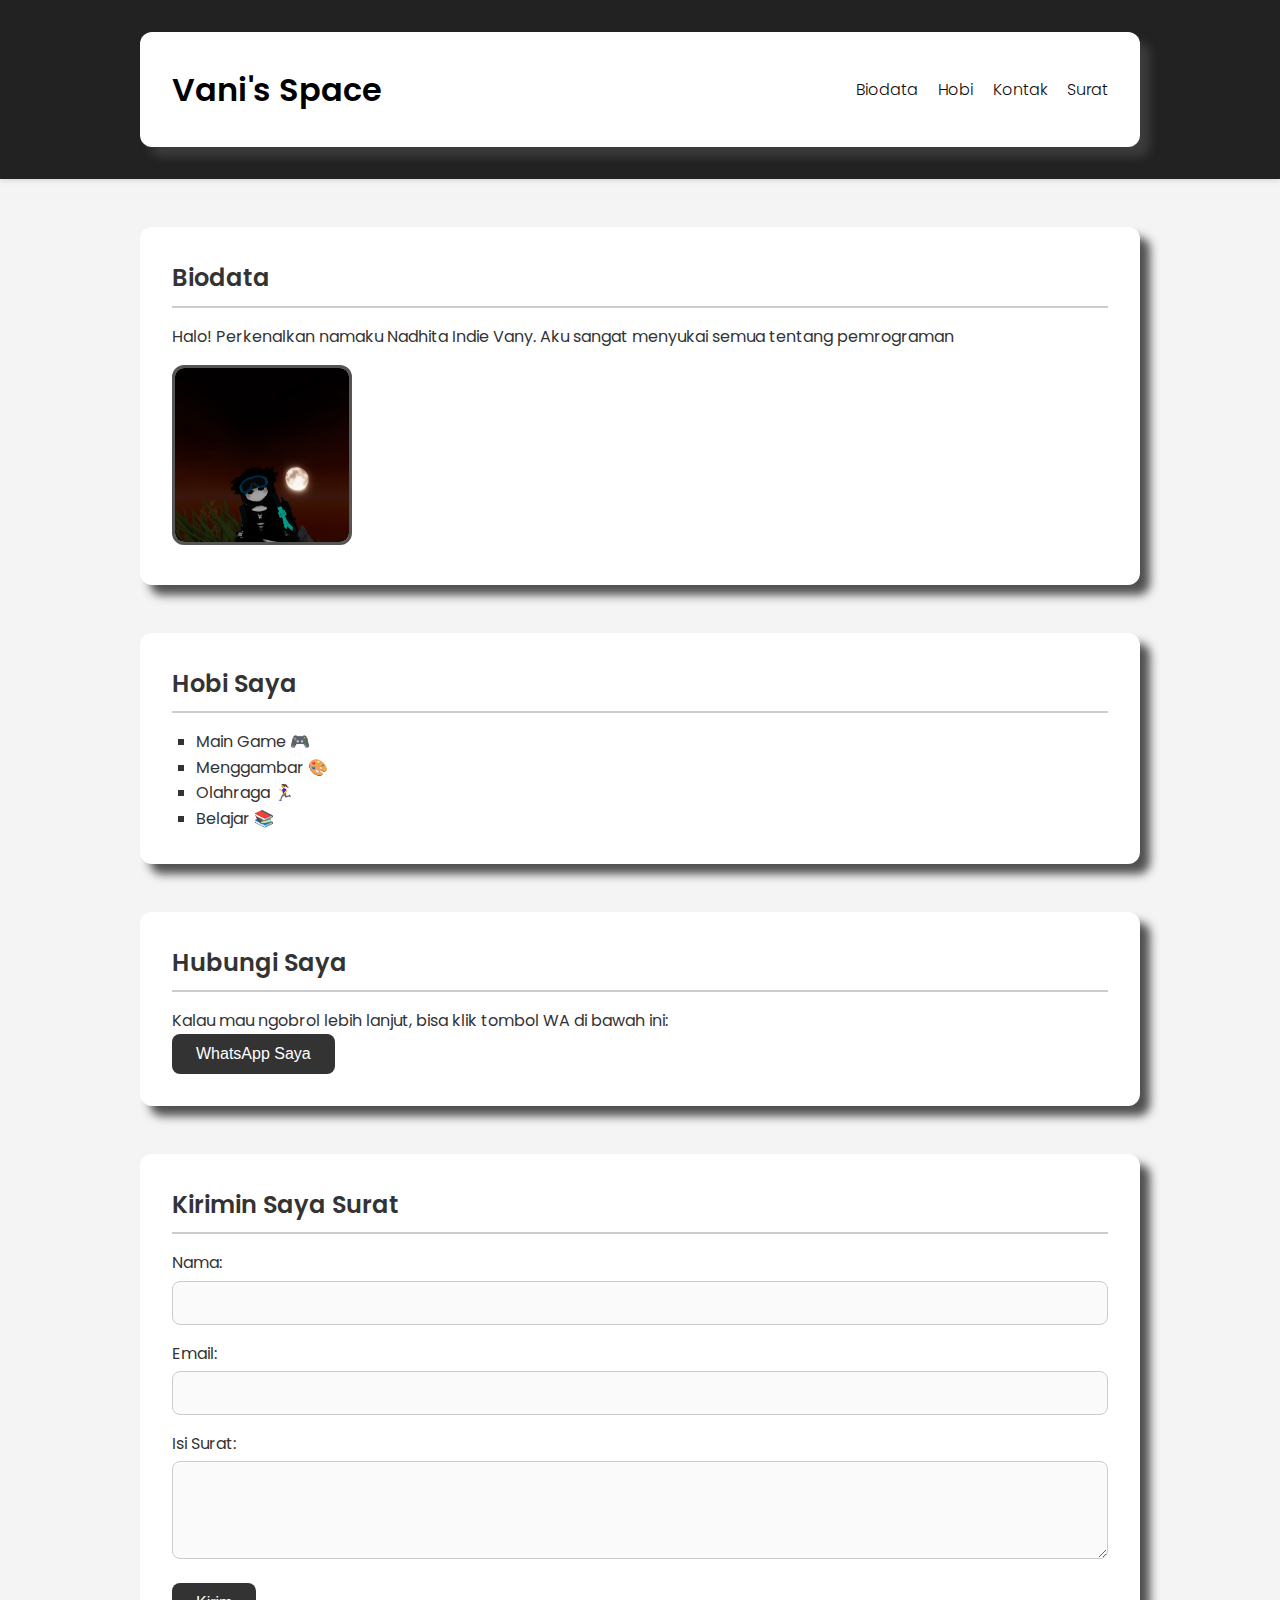
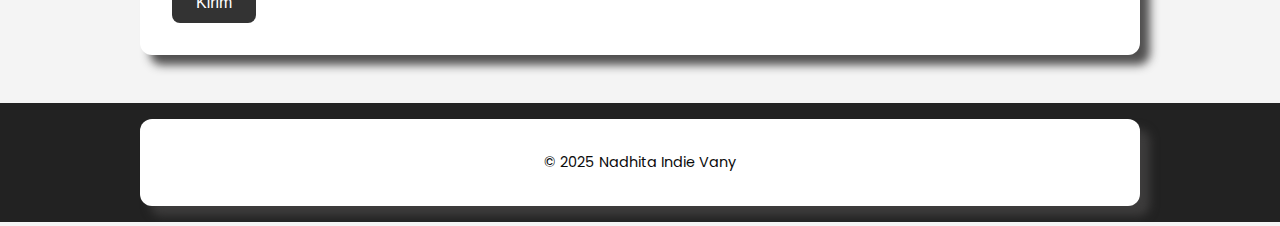
<file: pelatihan 2/index.html>
<!DOCTYPE html>
<html lang="id">
<head>
  <meta charset="UTF-8" />
  <meta name="viewport" content="width=device-width, initial-scale=1.0" />
  <title>Biodata Vani</title>
  <link rel="stylesheet" href="style.css" />
  <link href="https://fonts.googleapis.com/css2?family=Poppins:wght@300;400;600&display=swap" rel="stylesheet">
</head>
<body>
  <nav class="navbar">
    <div class="container nav-container">
      <h1 class="logo">Vani's Space</h1>
      <ul class="nav-links">
        <li><a href="#biodata">Biodata</a></li>
        <li><a href="#hobi">Hobi</a></li>
        <li><a href="#kontak">Kontak</a></li>
        <li><a href="#surat">Surat</a></li>
      </ul>
    </div>
  </nav>

  <main>
    <section id="biodata" class="section">
      <div class="container">
        <h2>Biodata</h2>
        <p>Halo! Perkenalkan namaku Nadhita Indie Vany. Aku sangat menyukai semua tentang pemrograman</p>
        <img src="foto.png" alt="Foto Vani" class="profile-img" />
      </div>
    </section>

    <section id="hobi" class="section">
      <div class="container">
        <h2>Hobi Saya</h2>
        <ul class="list">
          <li>Main Game 🎮</li>
          <li>Menggambar 🎨</li>
          <li>Olahraga 🏃‍♀️</li>
          <li>Belajar 📚</li>
        </ul>
      </div>
    </section>

    <section id="kontak" class="section">
      <div class="container">
        <h2>Hubungi Saya</h2>
        <p>Kalau mau ngobrol lebih lanjut, bisa klik tombol WA di bawah ini:</p>
        <form action="https://wa.me/6289630032024">
          <input type="submit" value="WhatsApp Saya" class="button" />
        </form>
      </div>
    </section>

    <section id="surat" class="section">
      <div class="container">
        <h2>Kirimin Saya Surat</h2>
        <form>
          <label for="nama">Nama:</label>
          <input type="text" id="nama" name="nama_user" />

          <label for="email">Email:</label>
          <input type="email" id="email" name="email_user" />

          <label for="text">Isi Surat:</label>
          <textarea id="text" name="isi_surat" rows="4"></textarea>

          <button type="submit" class="button">Kirim</button>
        </form>
      </div>
    </section>
  </main>

  <footer>
    <div class="container">
      <p>&copy; 2025 Nadhita Indie Vany</p>
    </div>
  </footer>
</body>
</html>
</file>
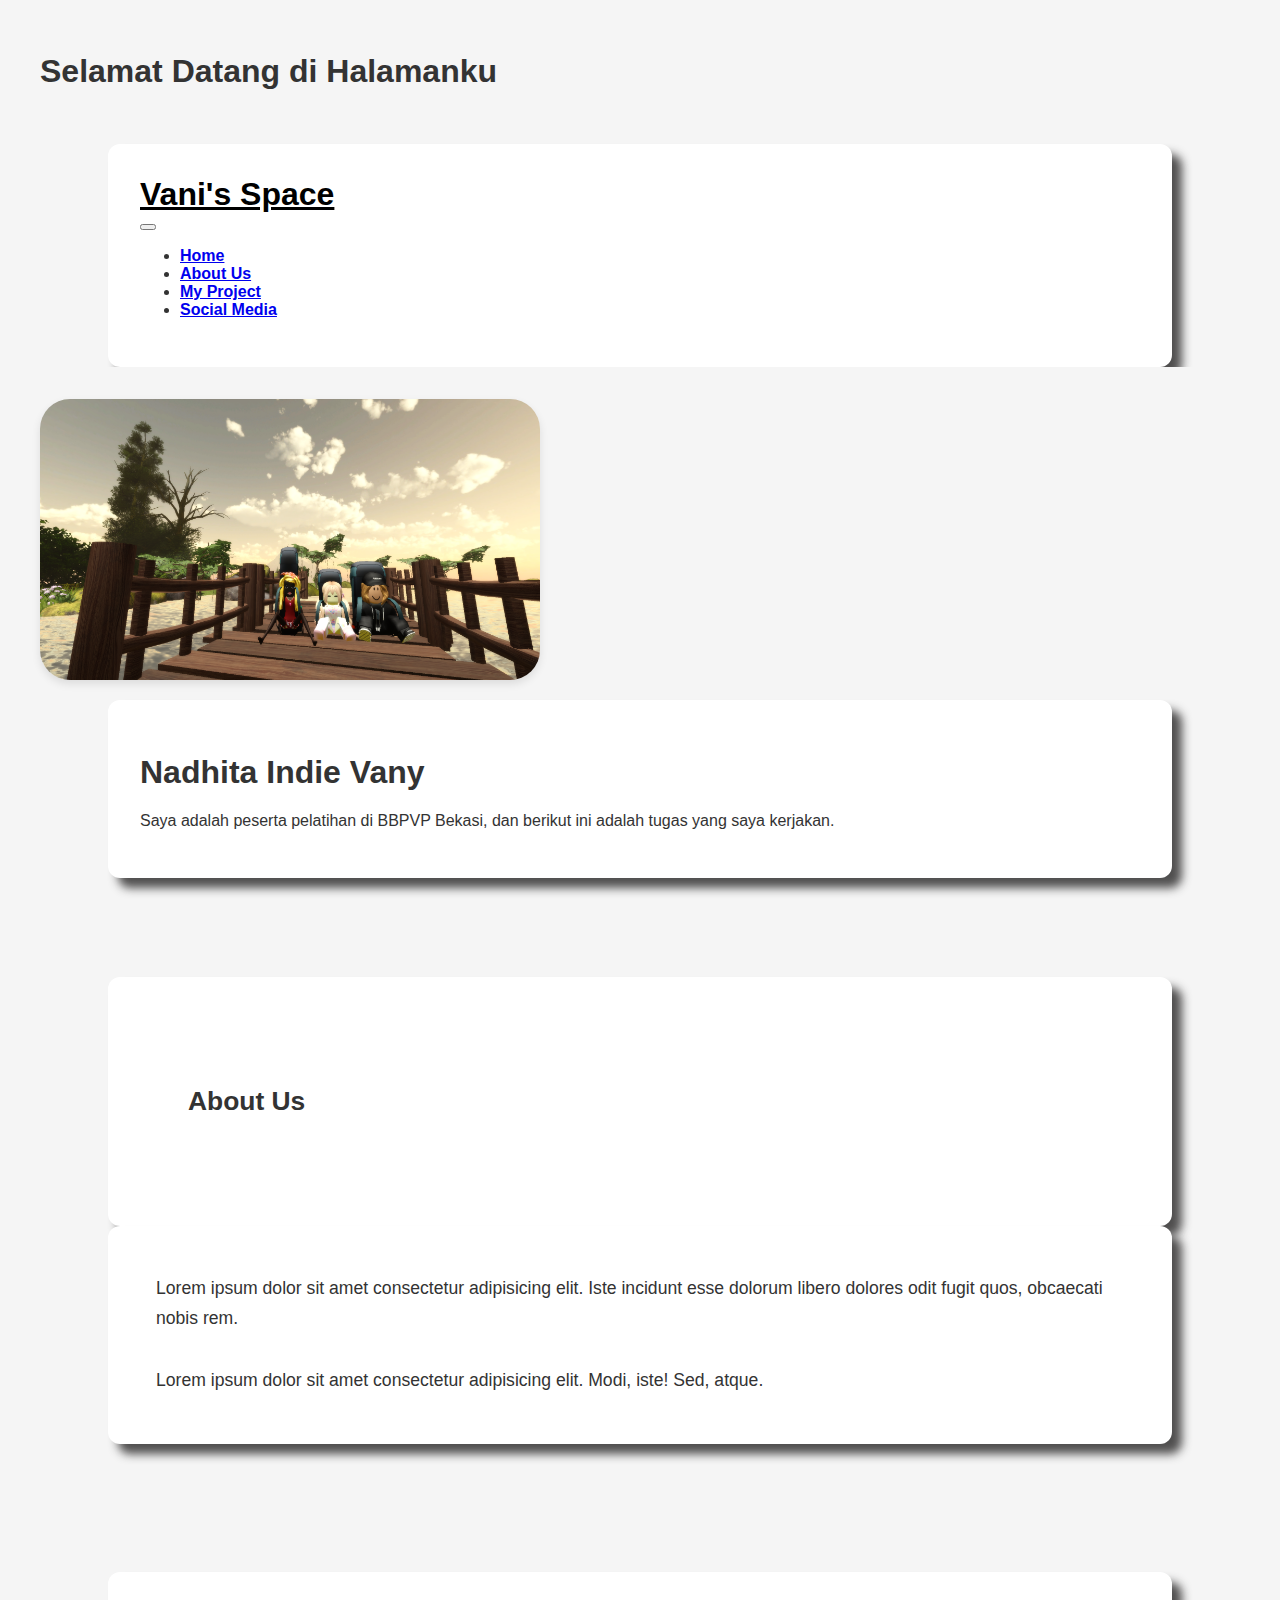
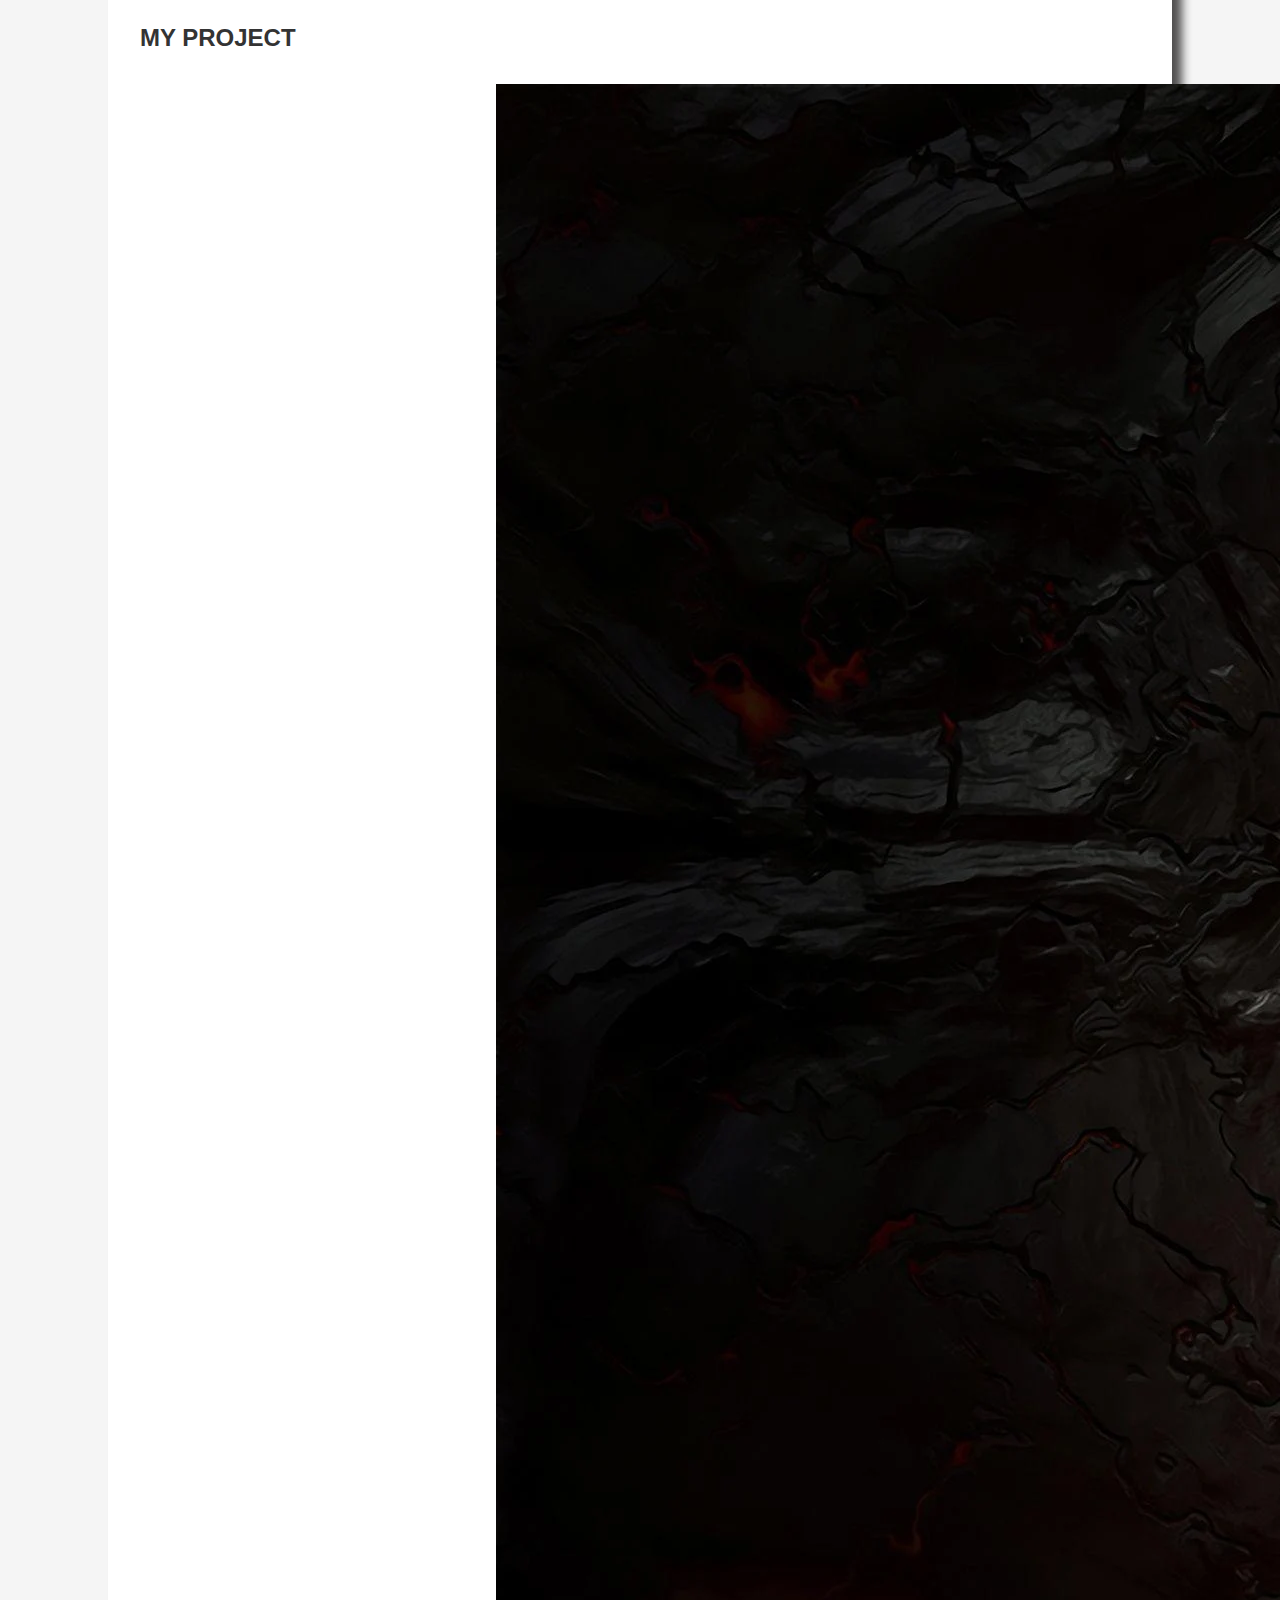
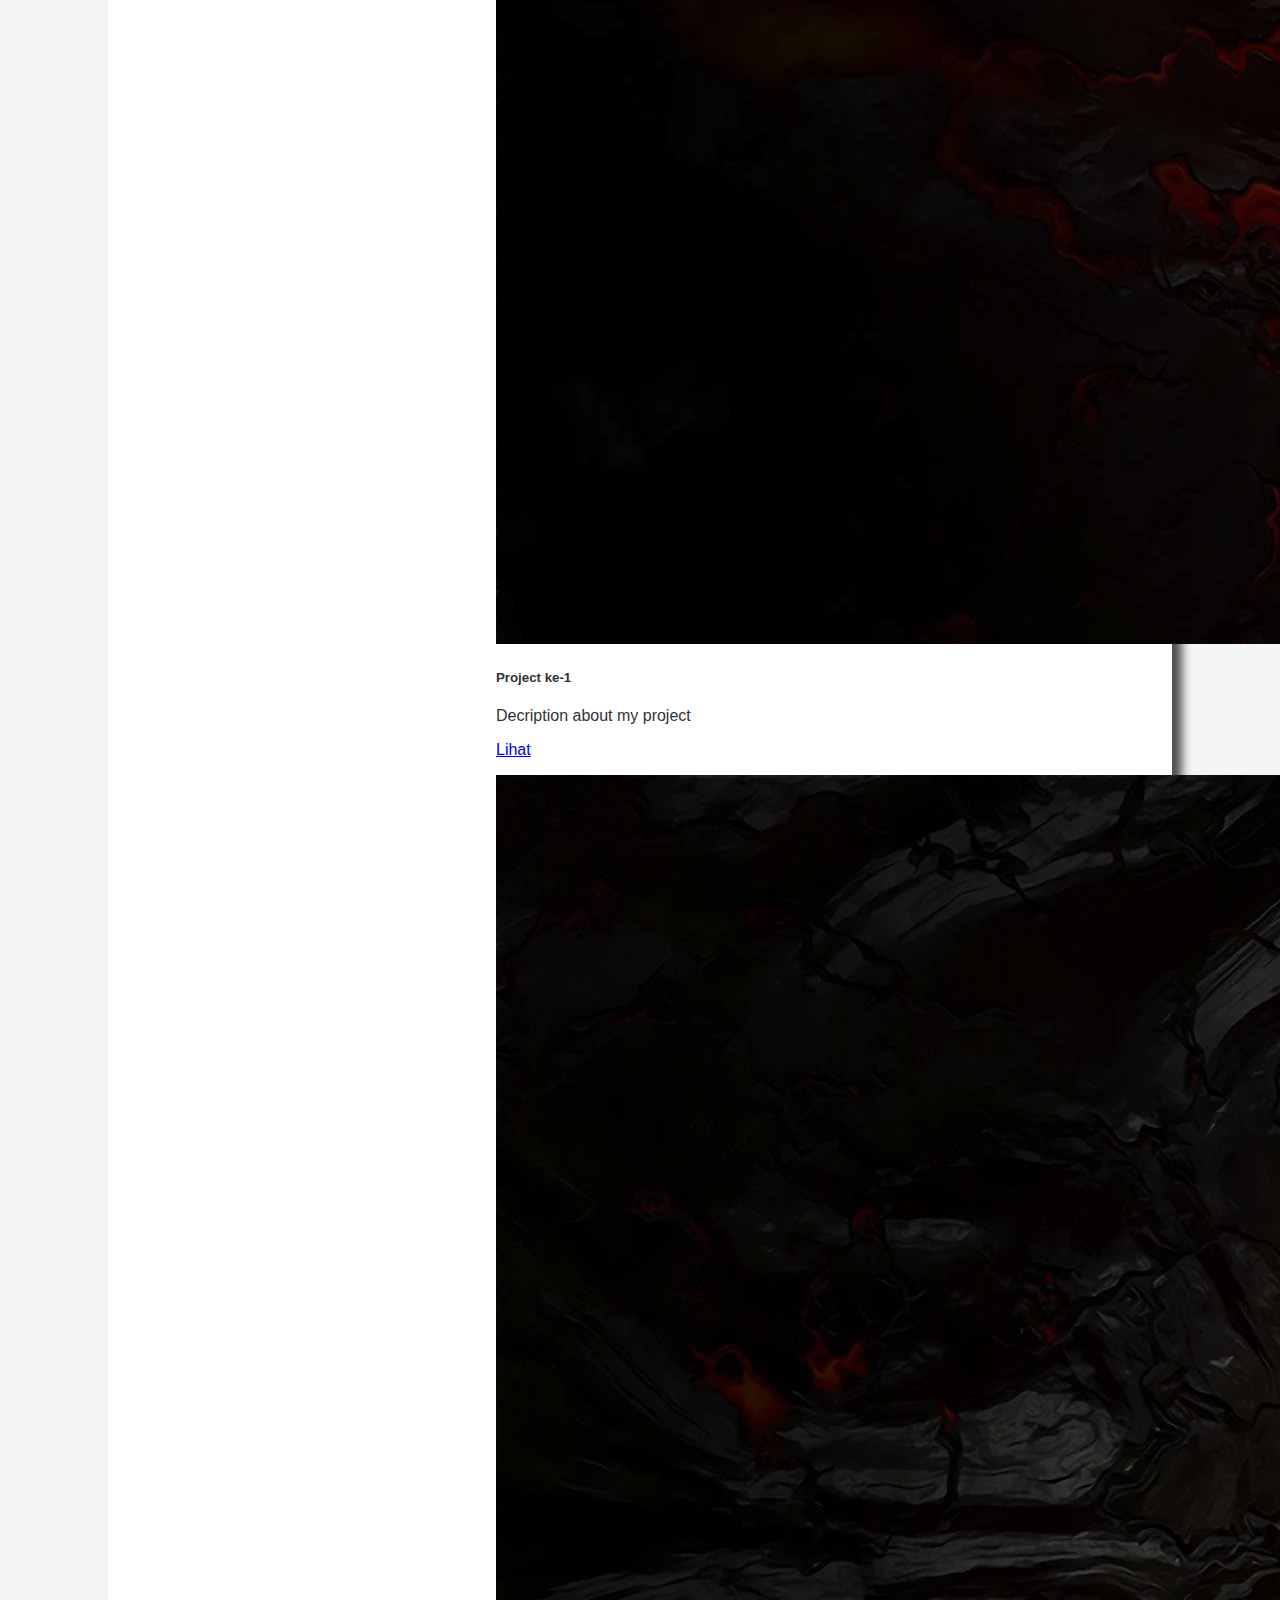
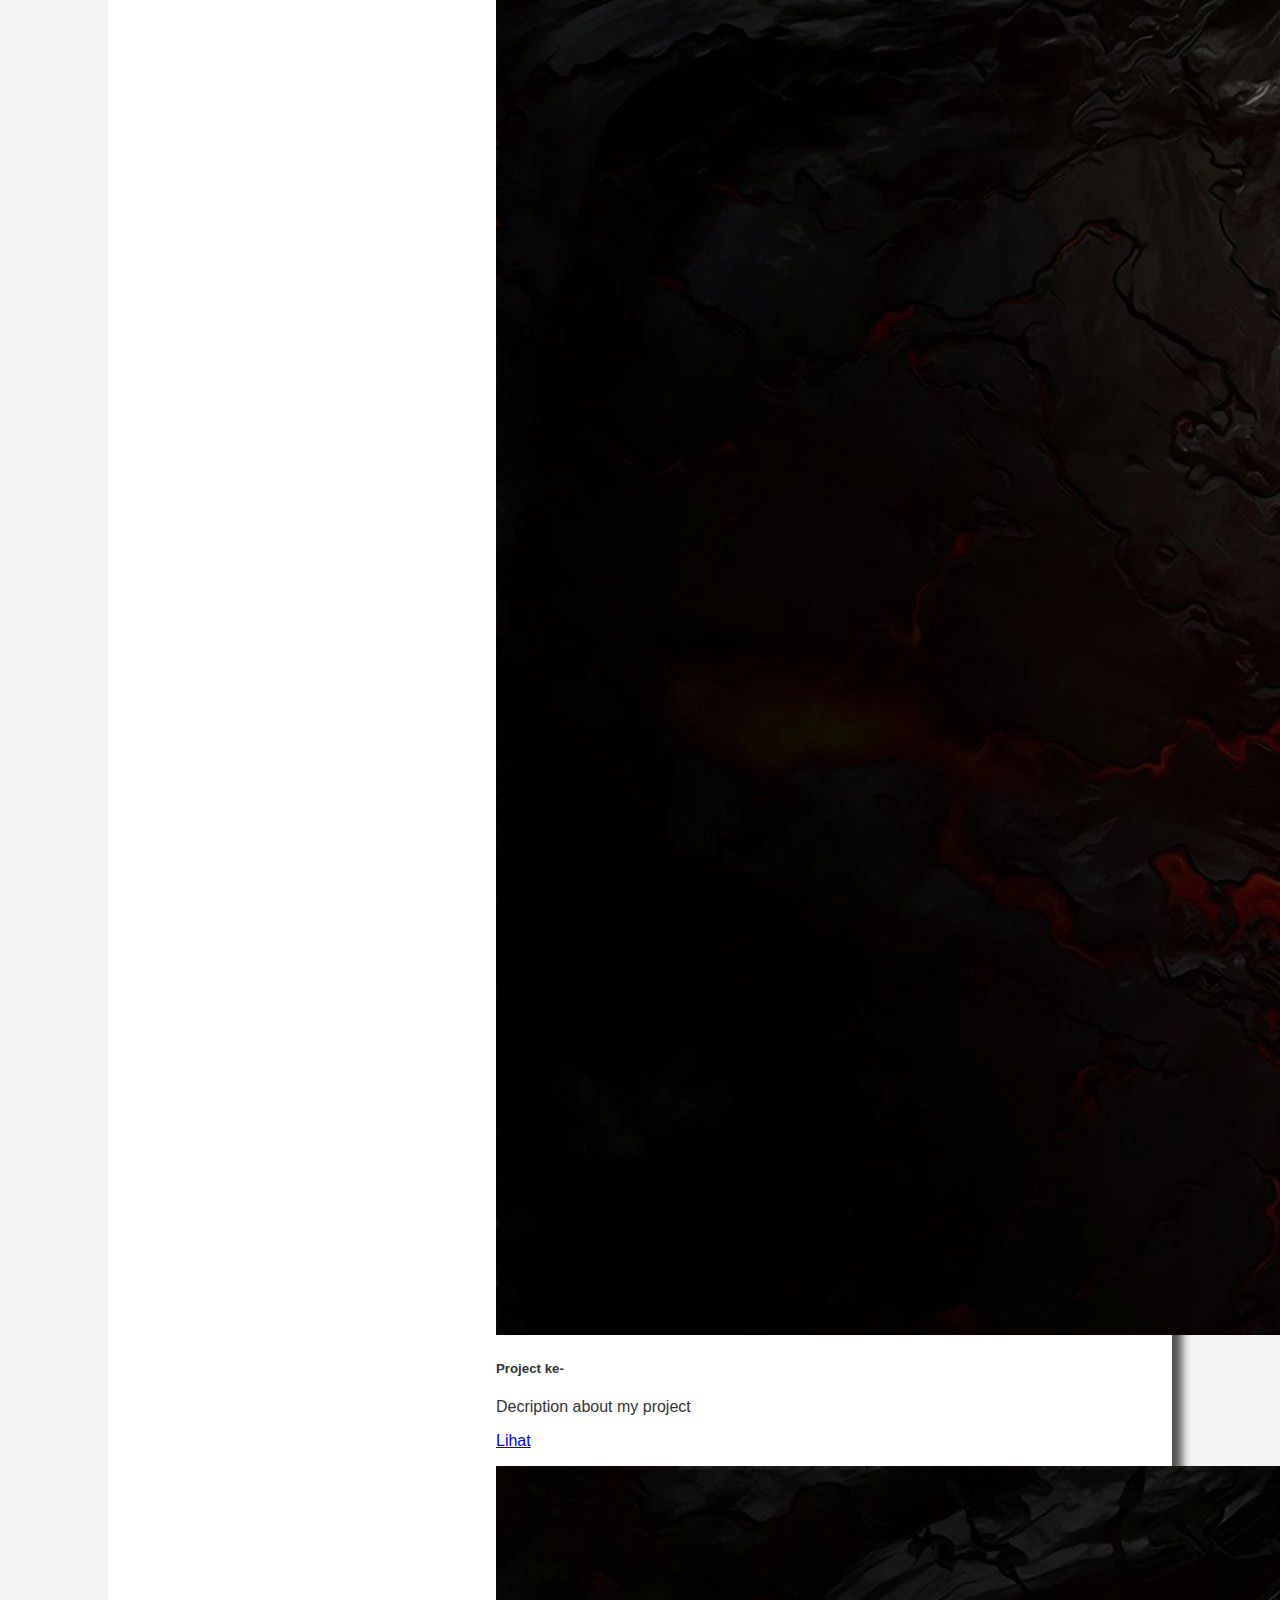
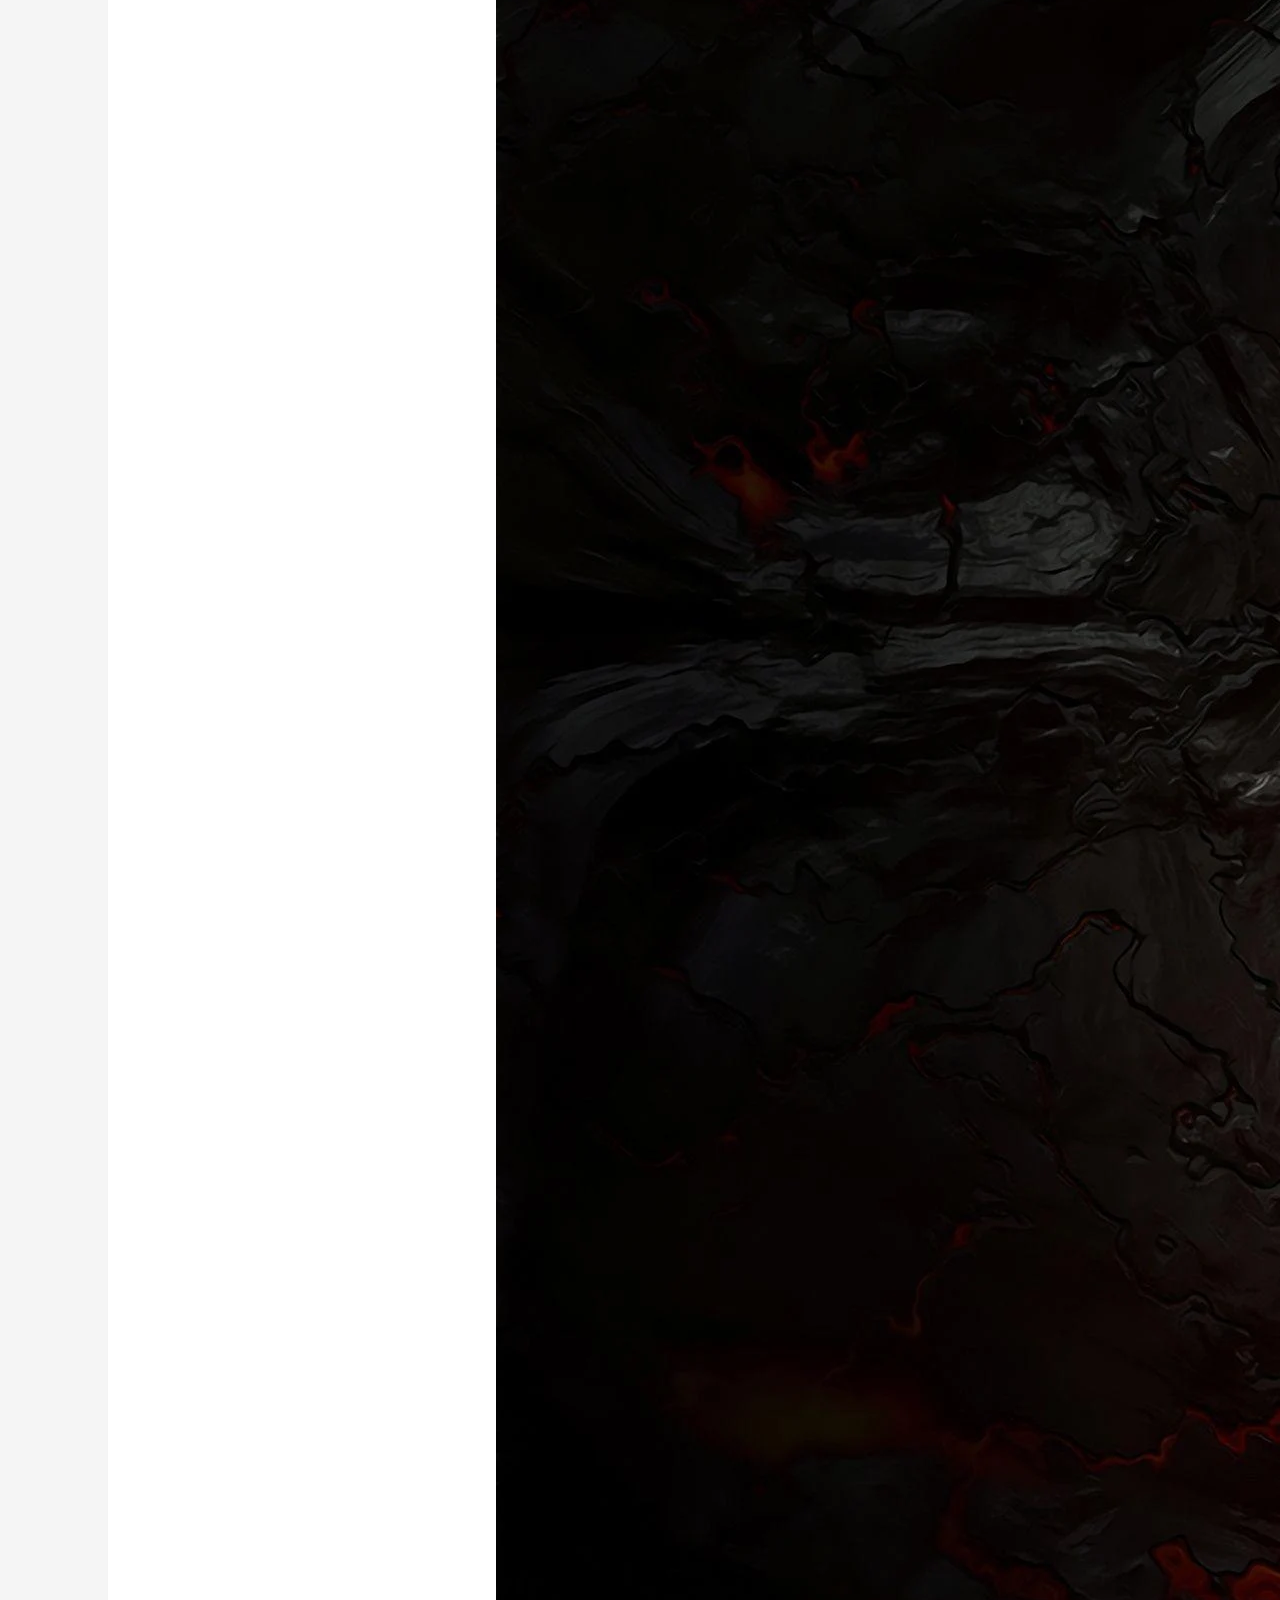
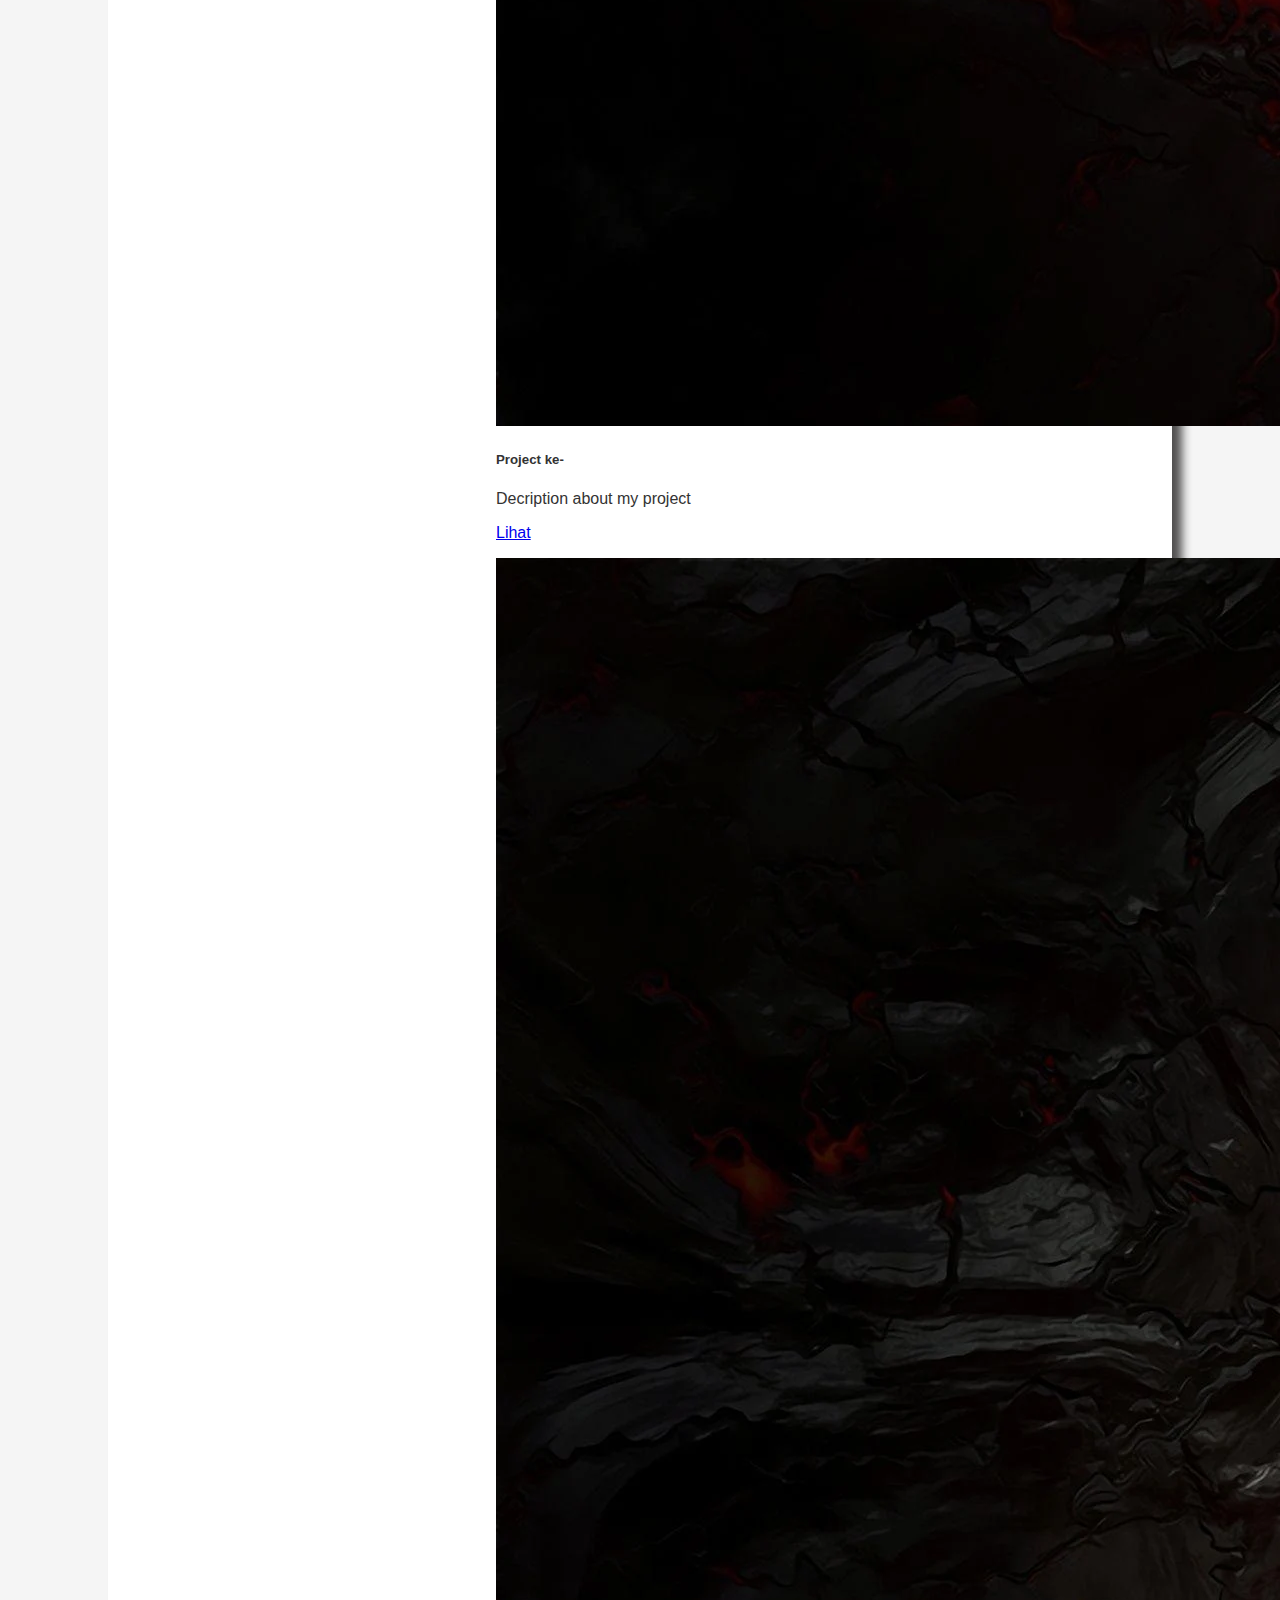
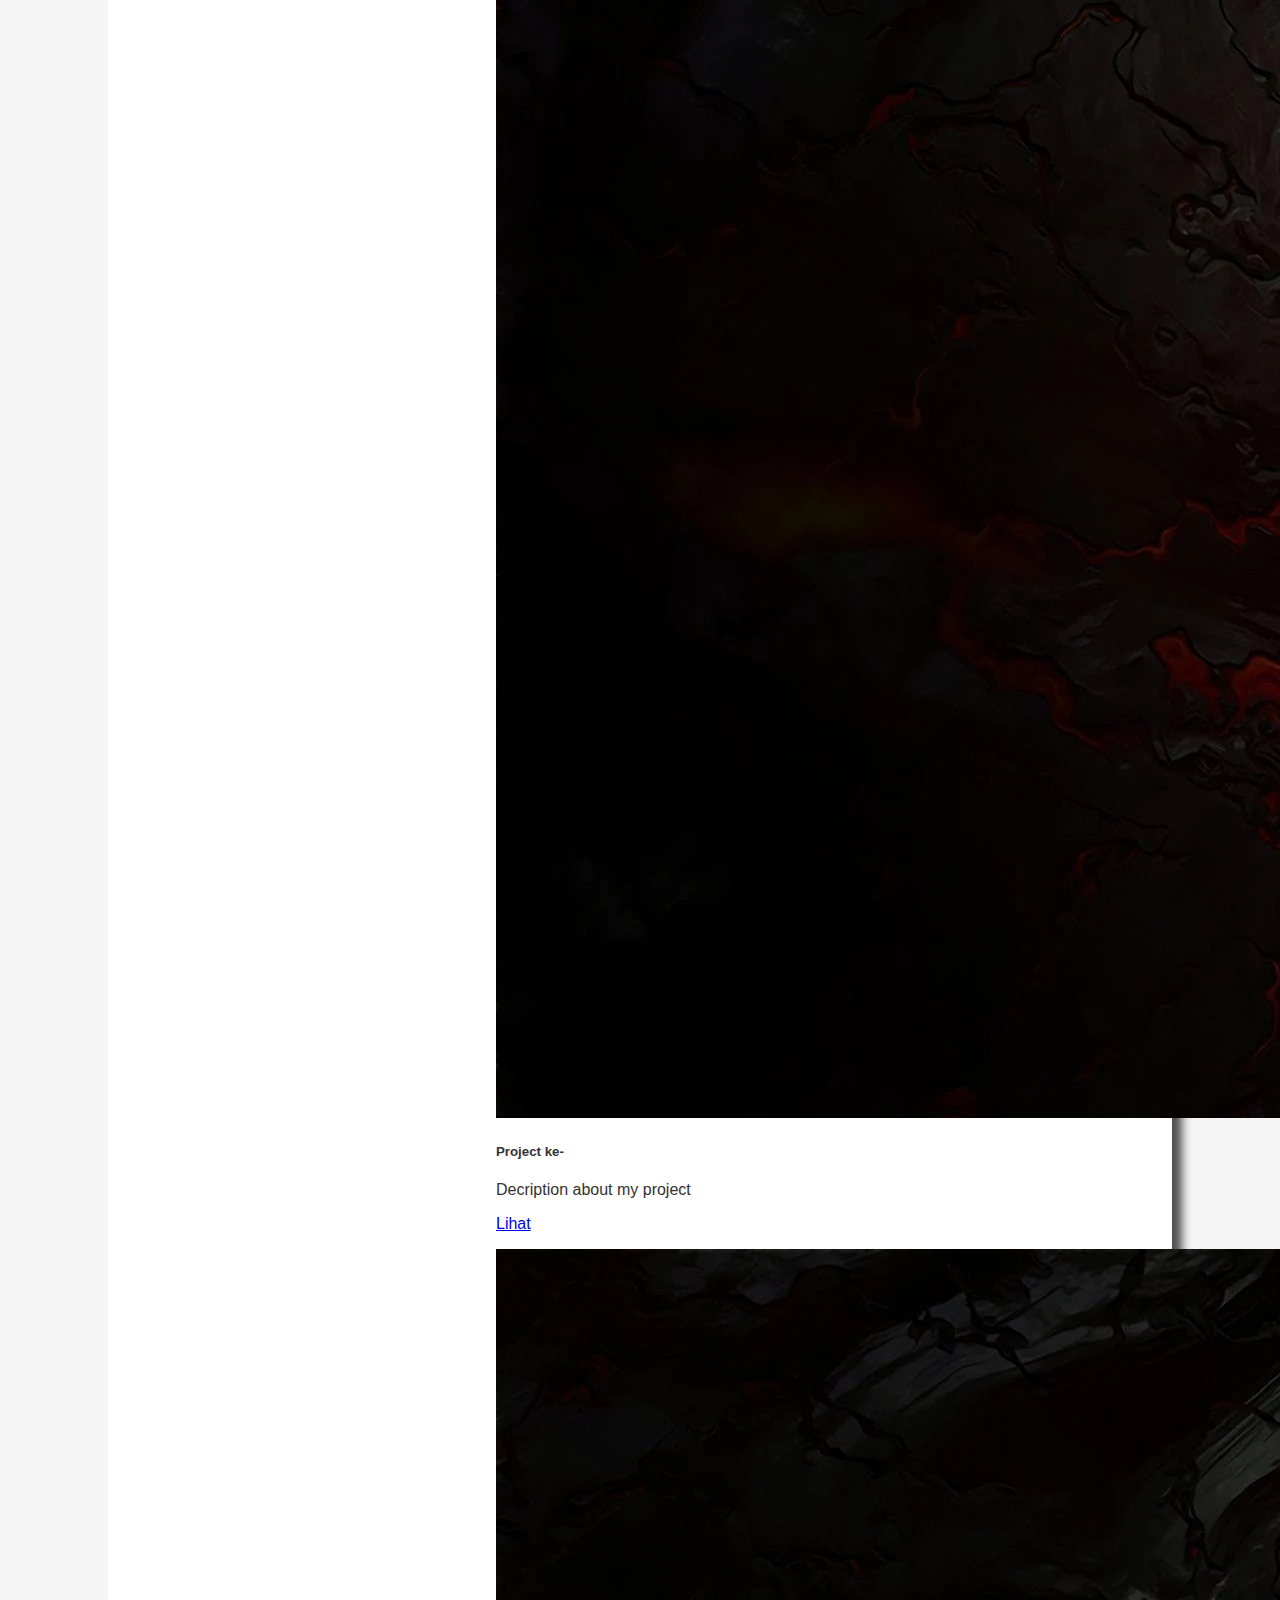
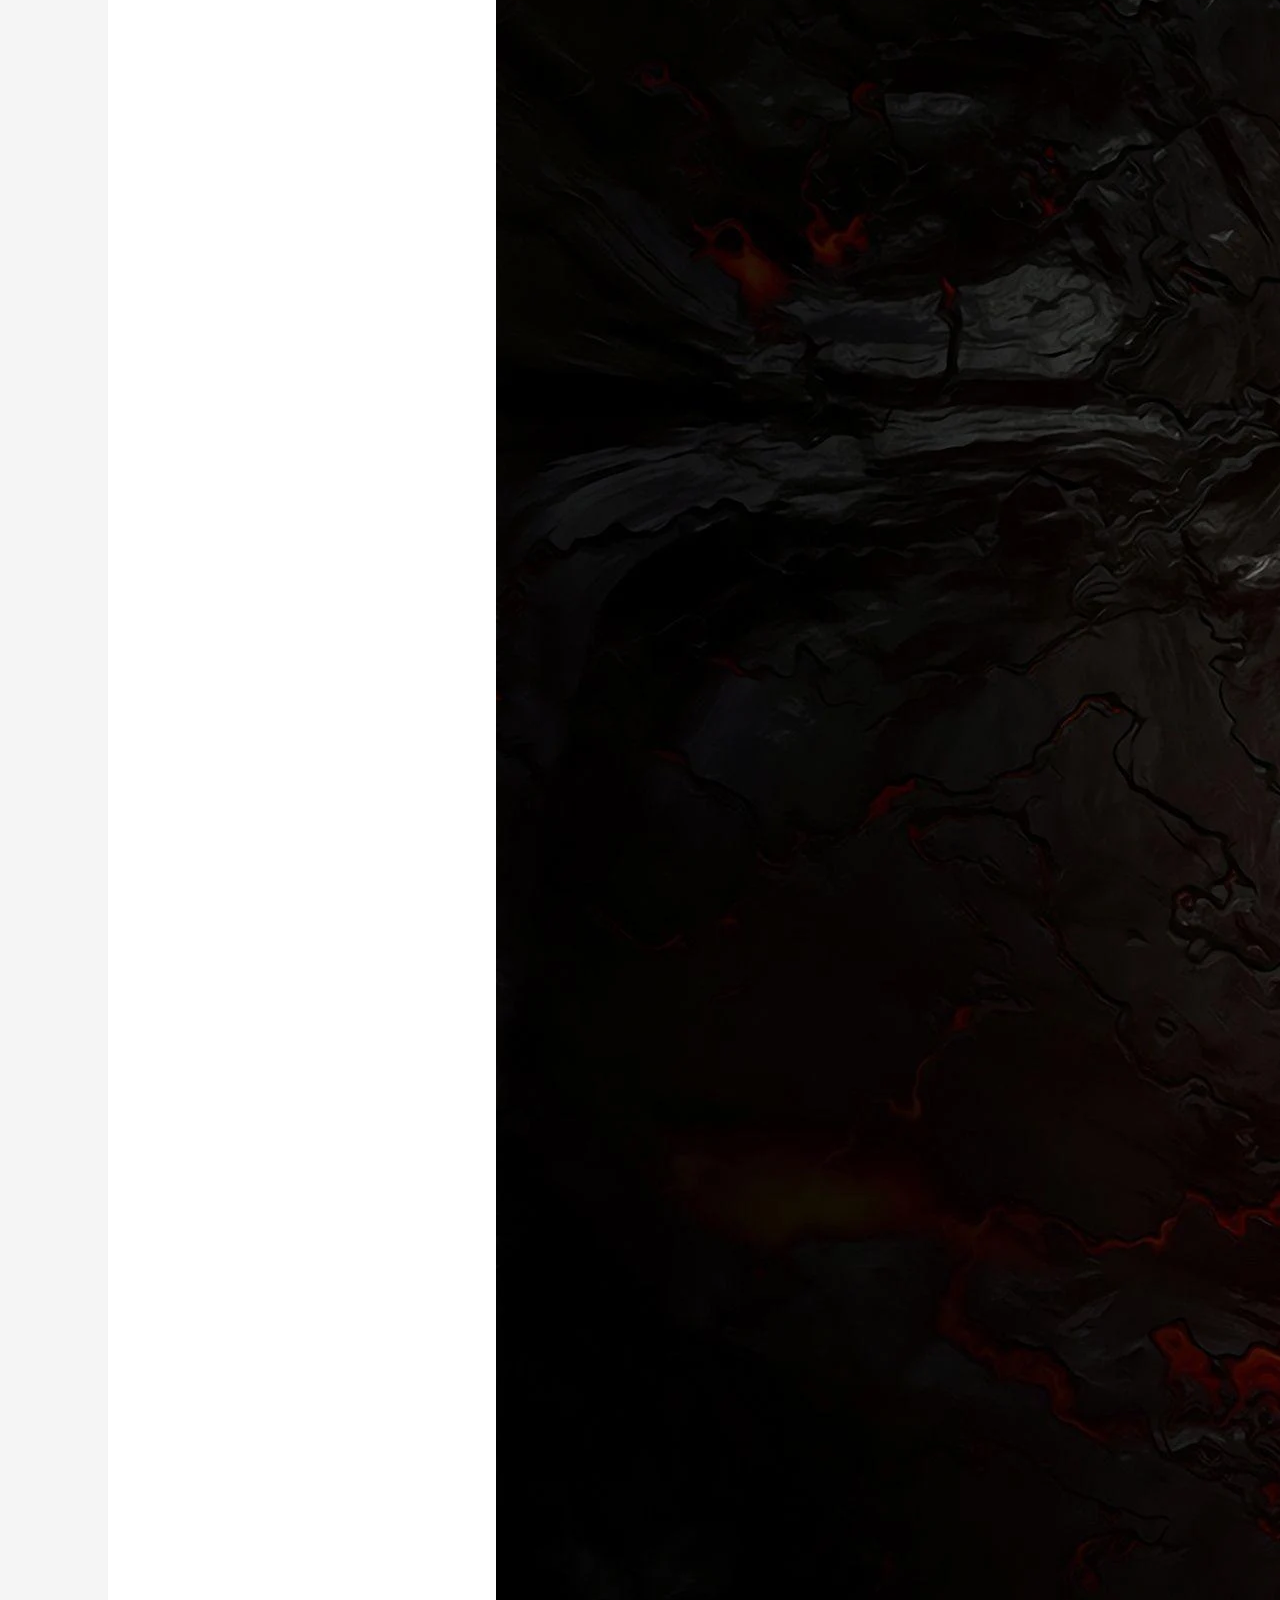
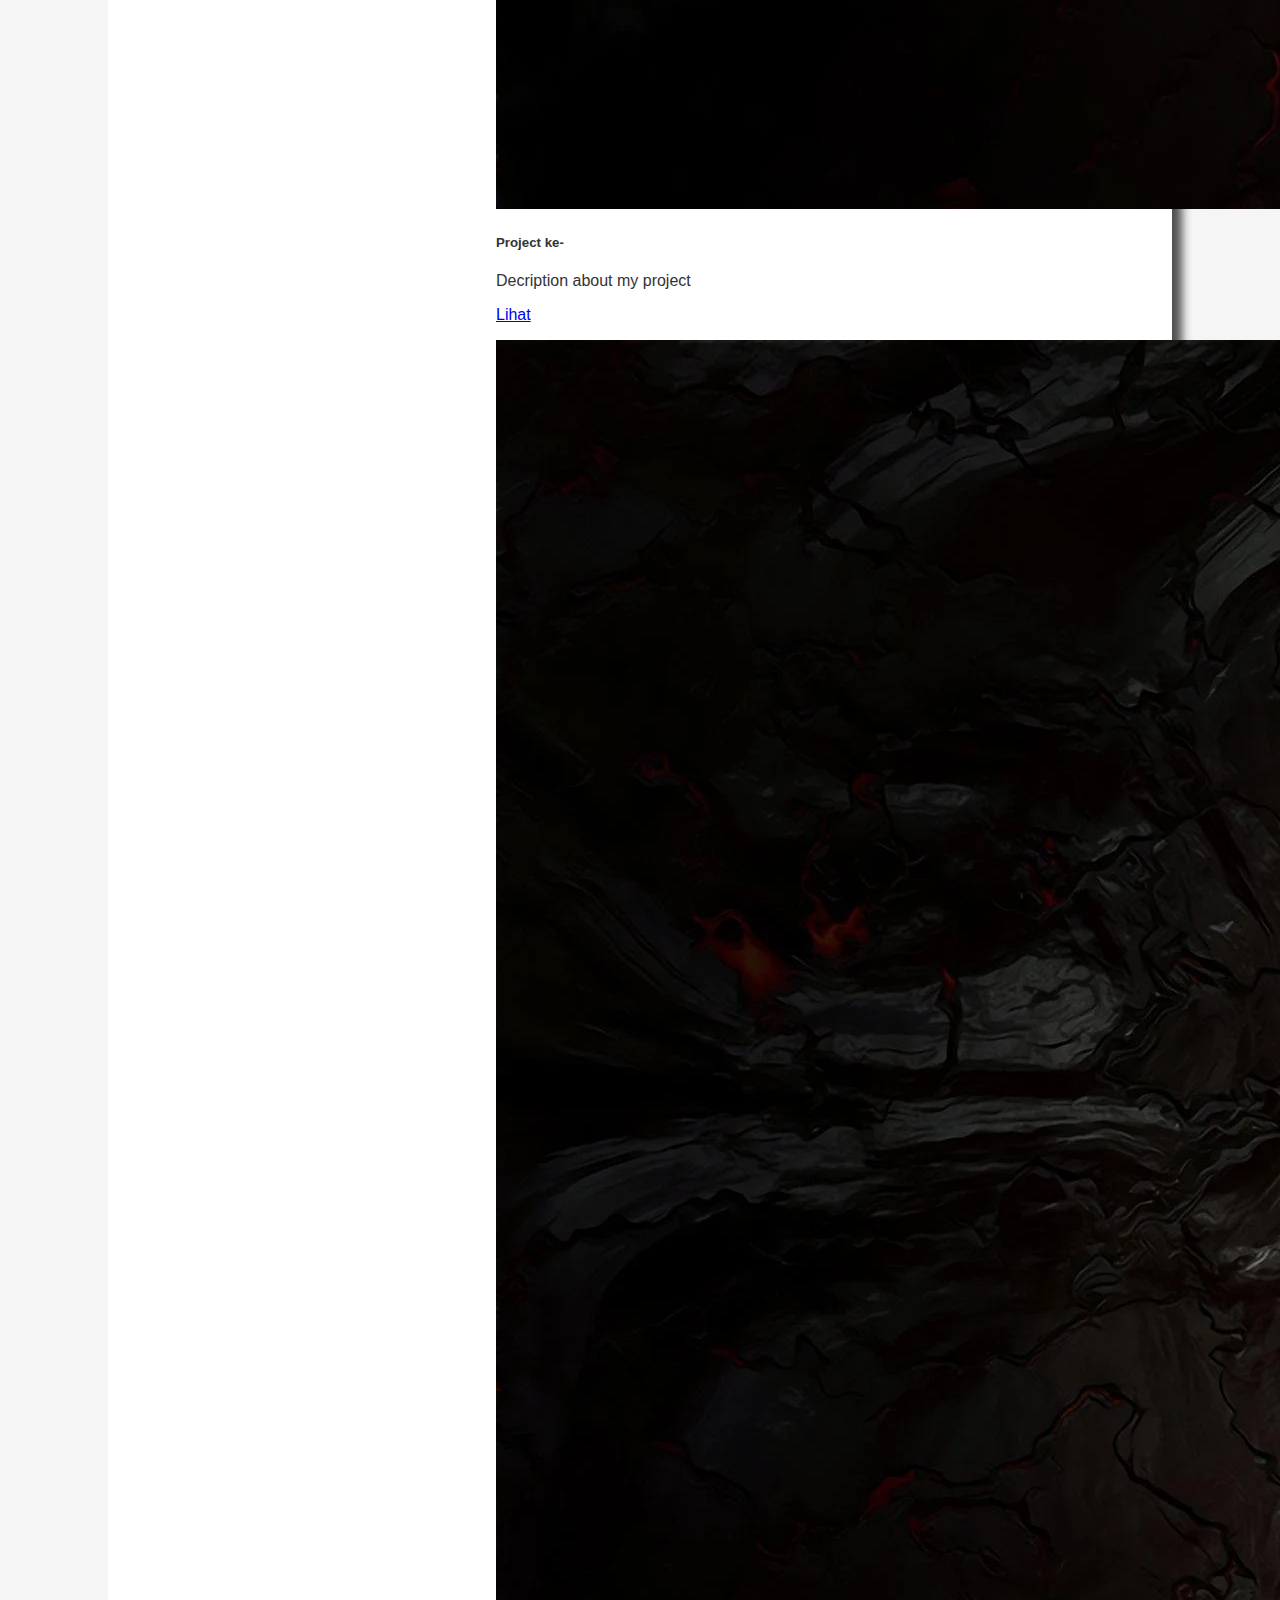
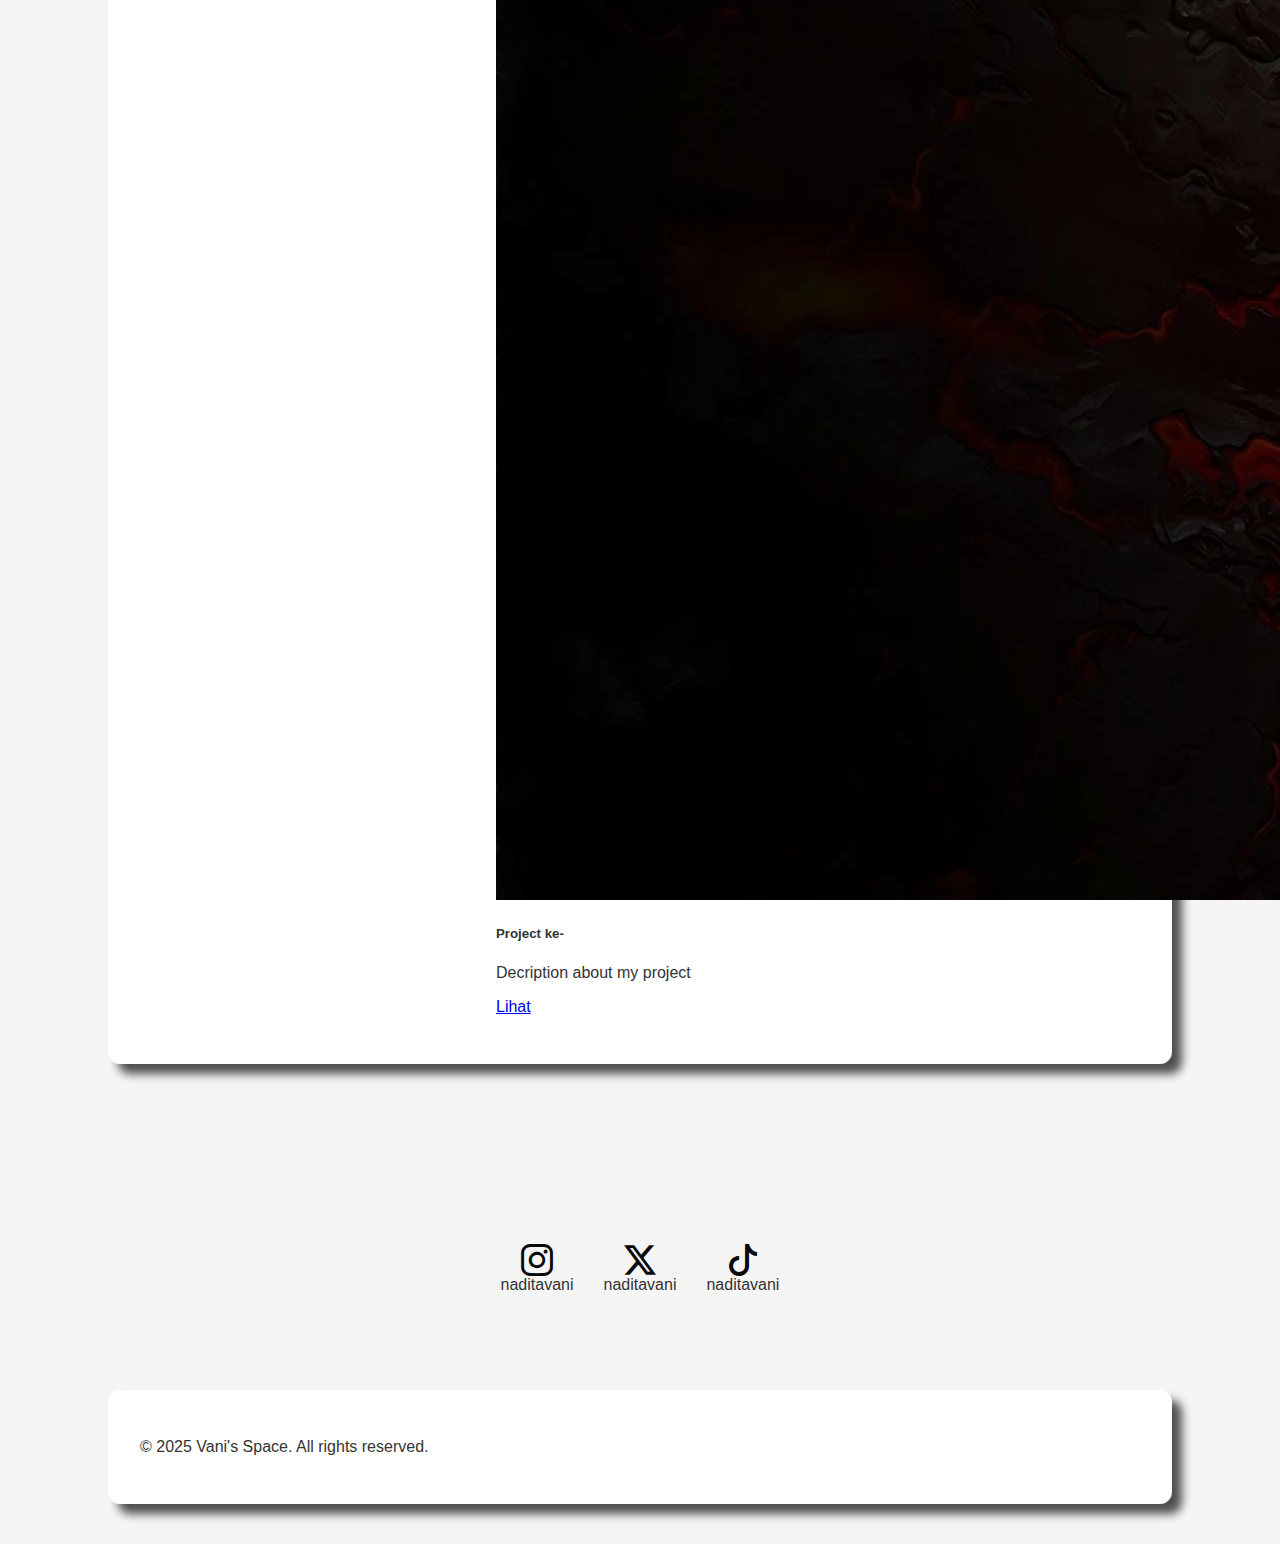
<file: pelatihan 3/index.html>
<!doctype html>
<html lang="en">
  <head>
    <meta charset="utf-8">
    <meta name="viewport" content="width=device-width, initial-scale=1">
    <title>MY SPACE</title>
    <link href="https://cdn.jsdelivr.net/npm/bootstrap@5.3.7/dist/css/bootstrap.min.css" rel="stylesheet" integrity="sha384-LN+7fdVzj6u52u30Kp6M/trliBMCMKTyK833zpbD+pXdCLuTusPj697FH4R/5mcr" crossorigin="anonymous">
    <link rel="stylesheet" href="https://cdn.jsdelivr.net/npm/bootstrap-icons@1.13.1/font/bootstrap-icons.min.css">
    <link rel="stylesheet" href="style.css">

</head>
  <body>
    <h1 class="text-center">Selamat Datang di Halamanku</h1>

    <!-- navbar -->
    <nav class="navbar navbar-expand-lg bg-primary shadow">
  <div class="container">
    <a class="navbar-brand" style="color: black;" href="#">Vani's Space</a>
    <button class="navbar-toggler" type="button" data-bs-toggle="collapse" data-bs-target="#navbarNav" aria-controls="navbarNav" aria-expanded="false" aria-label="Toggle navigation">
      <span class="navbar-toggler-icon"></span>
    </button>
    <div class="collapse navbar-collapse" id="navbarNav">
      <ul class="navbar-nav ms-auto">
        <li class="nav-item">
          <a class="nav-link active" href="#">Home</a>
        </li>
        <li class="nav-item">
          <a class="nav-link" href="#about">About Us</a>
        </li>
        <li class="nav-item">
          <a class="nav-link" href="#project">My Project</a>
        </li>
        <li class="nav-item">
          <a class="nav-link" href="#sosmed">Social Media</a>
        </li>
      </ul>
    </div>
  </div>
</nav>

<!-- jumbotron -->
 <section class="jumbotron jumbotron-fluid text-center">
    <img src="8746252040_86710642002144_1754483998851.png" alt="" width="500px">
  <div class="container">
    <h1 class="display-4">Nadhita Indie Vany</h1>
    <p class="lead">Saya adalah peserta pelatihan di BBPVP Bekasi, dan berikut ini adalah tugas yang saya kerjakan.</p>
  </div>
 </section>

 <!-- about us -->
  <section id="about">
    <div class="container">
        <div class="row text-center">
            <div class="col">
                <h2>About Us</h2>
            </div>
        </div>
    </div>
<!-- row kedua   -->
 <div class="container">
<div class="row">
    <div class="col">Lorem ipsum dolor sit amet consectetur adipisicing elit. Iste incidunt esse dolorum libero dolores odit fugit quos, obcaecati nobis rem.
    </div>
    <div class="col">Lorem ipsum dolor sit amet consectetur adipisicing elit. Modi, iste! Sed, atque.</div>
</div>
</div>
  </section>

  <!-- project -->
   <section id="project">
        <div class="container text-center">
            <div class="row">
                <div class="col">
                    <h2>My Project</h2>
                </div>
            </div>
            <div class="row">

                <!-- gambar ke 1 -->
                <div class="col">
                    <div class="card" style="width: 18rem;">
                    <img src="114155.webp" class="card-img-top" alt="...">
                    <div class="card-body">
                    <h5 class="card-title">Project ke-1</h5>
                    <p class="card-text"><p>Decription about my project</p>
                    <a href="#" class="btn btn-primary">Lihat</a>
                    </div>
                    </div>
                </div>

                <!-- gambar ke 2 -->
                <div class="col">
                    <div class="card" style="width: 18rem;">
                    <img src="114155.webp" class="card-img-top" alt="...">
                    <div class="card-body">
                    <h5 class="card-title">Project ke-</h5>
                    <p class="card-text"><p>Decription about my project</p>
                    <a href="#" class="btn btn-primary">Lihat</a>
                    </div>
                    </div>
                </div>

                <!-- gambar ke 3 -->
                <div class="col">
                    <div class="card" style="width: 18rem;">
                    <img src="114155.webp" class="card-img-top" alt="...">
                    <div class="card-body">
                    <h5 class="card-title">Project ke-</h5>
                    <p class="card-text"><p>Decription about my project</p>
                    <a href="#" class="btn btn-primary">Lihat</a>
                    </div>
                    </div>
                </div>

                <!-- gambar ke 4 -->
                <div class="col">
                    <div class="card" style="width: 18rem;">
                    <img src="114155.webp" class="card-img-top" alt="...">
                    <div class="card-body">
                    <h5 class="card-title">Project ke-</h5>
                    <p class="card-text"><p>Decription about my project</p>
                    <a href="#" class="btn btn-primary">Lihat</a>
                    </div>
                    </div>
                </div>

                <!-- gambar ke 5 -->
                <div class="col">
                    <div class="card" style="width: 18rem;">
                    <img src="114155.webp" class="card-img-top" alt="...">
                    <div class="card-body">
                    <h5 class="card-title">Project ke-</h5>
                    <p class="card-text"><p>Decription about my project</p>
                    <a href="#" class="btn btn-primary">Lihat</a>
                    </div>
                    </div>
                </div>

                <!-- gambar ke 6 -->
                <div class="col">
                    <div class="card" style="width: 18rem;">
                    <img src="114155.webp" class="card-img-top" alt="...">
                    <div class="card-body">
                    <h5 class="card-title">Project ke-</h5>
                    <p class="card-text"><p>Decription about my project</p>
                    <a href="#" class="btn btn-primary">Lihat</a>
                    </div>
                    </div>
                </div>
            </div>
        </div>

   </section>

   <!-- media sosial -->
<section>
    <div class="social" id="sosmed">
        <div><i class="bi bi-instagram fs-1"></i> naditavani</div>
        <div><i class="bi bi-twitter-x fs-1"></i> naditavani</div>
        <div><i class="bi bi-tiktok fs-1"></i> naditavani</div>
    </div>


</section>


    <script src="https://cdn.jsdelivr.net/npm/bootstrap@5.3.7/dist/js/bootstrap.bundle.min.js" integrity="sha384-ndDqU0Gzau9qJ1lfW4pNLlhNTkCfHzAVBReH9diLvGRem5+R9g2FzA8ZGN954O5Q" crossorigin="anonymous"></script>
  </body>

  <!-- footer -->

<footer class="bg-dark text-black text-center py-4 mt-5">
  <div class="container">
    <p class="mb-1">&copy; 2025 Vani's Space. All rights reserved.</p>
  </div>
</footer>

</html>
</file>
<file: pelatihan 2/style.css>
* {
  margin: 0;
  padding: 0;
  box-sizing: border-box; 
}

body {
  font-family: 'Poppins', Arial, Helvetica, sans-serif;
  background-color: #f4f4f4;
  color: #333;
  line-height: 1.6;
}

.container {
  width: 90%;
  max-width: 1000px;
  margin: auto;
  padding: 2rem;
  background-color: #fff;
  border-radius: 12px;
  box-shadow: 10px 10px 10px #403f3fe8;
}

.container:hover{
  color: #e81313;
  font-weight: bold;
  transform: scale(1.05);
  box-shadow: 10px 10px 10px #403f3fe8;
}

.navbar {
  text-align: center;
  background-color: #222;
  padding: 2rem 0;
  box-shadow: 0 2px 5px rgba(0,0,0,0.1);
 
}

.nav-container {
  font-weight: bold;
  display: flex;
  justify-content: space-between;
  align-items: center;

}

.logo {
  color: #000000;
  font-weight: 600;
  font-size: 2rem;
}

.nav-links {
  list-style: none;
  display: flex;
  gap: 20px;
  justify-content: center;
}

.nav-links a {
  text-decoration: none;
  color: hsl(0, 16%, 6%);
  font-weight: 300;
  transition: 0.3s;
}

.nav-links a:hover {
  color: hsl(11, 100%, 50%);
}


.section {
  margin: 3rem 0;
}

h2 {
  margin-bottom: 1rem;
  font-weight: 600;
  border-bottom: 2px solid #ccc;
  padding-bottom: 0.5rem;
}

.profile-img {
  width: 180px;
  height: 180px;
  object-fit: cover;
  border-radius: 12px;
  margin-top: 1rem;
  border: 3px solid #555;
}

/* FORM ELEMENTS */
input[type="text"],
input[type="email"],
textarea {
  width: 100%;
  padding: 0.75rem;
  margin-top: 0.3rem;
  margin-bottom: 1rem;
  border: 1px solid #ccc;
  border-radius: 8px;
  background-color: #fafafa;
  font-size: 1rem;
}

textarea {
  resize: vertical;
}

.button {
  background-color: #333;
  color: white;
  border: none;
  padding: 0.7rem 1.5rem;
  border-radius: 8px;
  font-size: 1rem;
  cursor: pointer;
  transition: 0.3s;
}

.button:hover {
  background-color: #555;
}

.list {
  list-style-type: square;
  padding-left: 1.5rem;
}

footer {
  background-color: #222;
  color: #0b0b0b;
  text-align: center;
  padding: 1rem 0;
  font-size: 0.9rem;
  margin-top: 2rem;
}
</file>
<file: pelatihan 3/style.css>
body {
  background-color: #f5f5f5;
  font-family: 'Segoe UI', Tahoma, Geneva, Verdana, sans-serif;
  color: #333;
}

.text-center{
 padding: 2rem;
}

.container {
  width: 90%;
  max-width: 1000px;
  margin: auto;
  padding: 2rem;
  background-color: #fff;
  border-radius: 12px;
  box-shadow: 10px 10px 10px #403f3fe8;
  
}

.jumbotron {
  background-color: #f5f5f5;
  padding: 2rem;
  margin-bottom: 0.2rem;
  box-shadow: #333;
}

.jumbotron img {
  border-radius: 30px;
  margin-bottom: 1rem;
  box-shadow: 0 4px 8px rgba(0, 0, 0, 0.1);
}

.navbar-brand {
  font-size: 2rem;
  font-weight: bold;
  display: flex;
  justify-content: space-between;
  align-items: center;
}

.display-4{
  font-weight: bold;
}

.collapse{
  font-size: 1rem;
  font-weight: bold;

}
  
section {
  padding: 4rem 0;
}

#about .col {
  padding: 1rem;
  font-size: 1.1rem;
  line-height: 1.7;
}

.card {
  transition: transform 0.3s ease, box-shadow 0.3s ease;
  margin: 1rem auto;
}

.card:hover {
  transform: translateY(-8px);
  box-shadow: 0 10px 20px rgba(0, 0, 0, 0.2);
}

#project h2 {
  margin-bottom: 2rem;
  text-transform: uppercase;
  font-weight: bold;
}

section i {
  display:grid;
  text-align: center;
  margin-top: 2rem;
  font-size: 2rem;
  color: #0a090a;
  transition: color 0.3s ease;
}

section i:hover {
  color: #833ab4;
}

@media (max-width: 768px) {
  .row .col {
    margin-bottom: 2rem;
  }
}

.social {
  display: flex;
  justify-content: center; 
  align-items: center;      
  gap: 30px;                
  margin-top: 20px;
}
</file>
